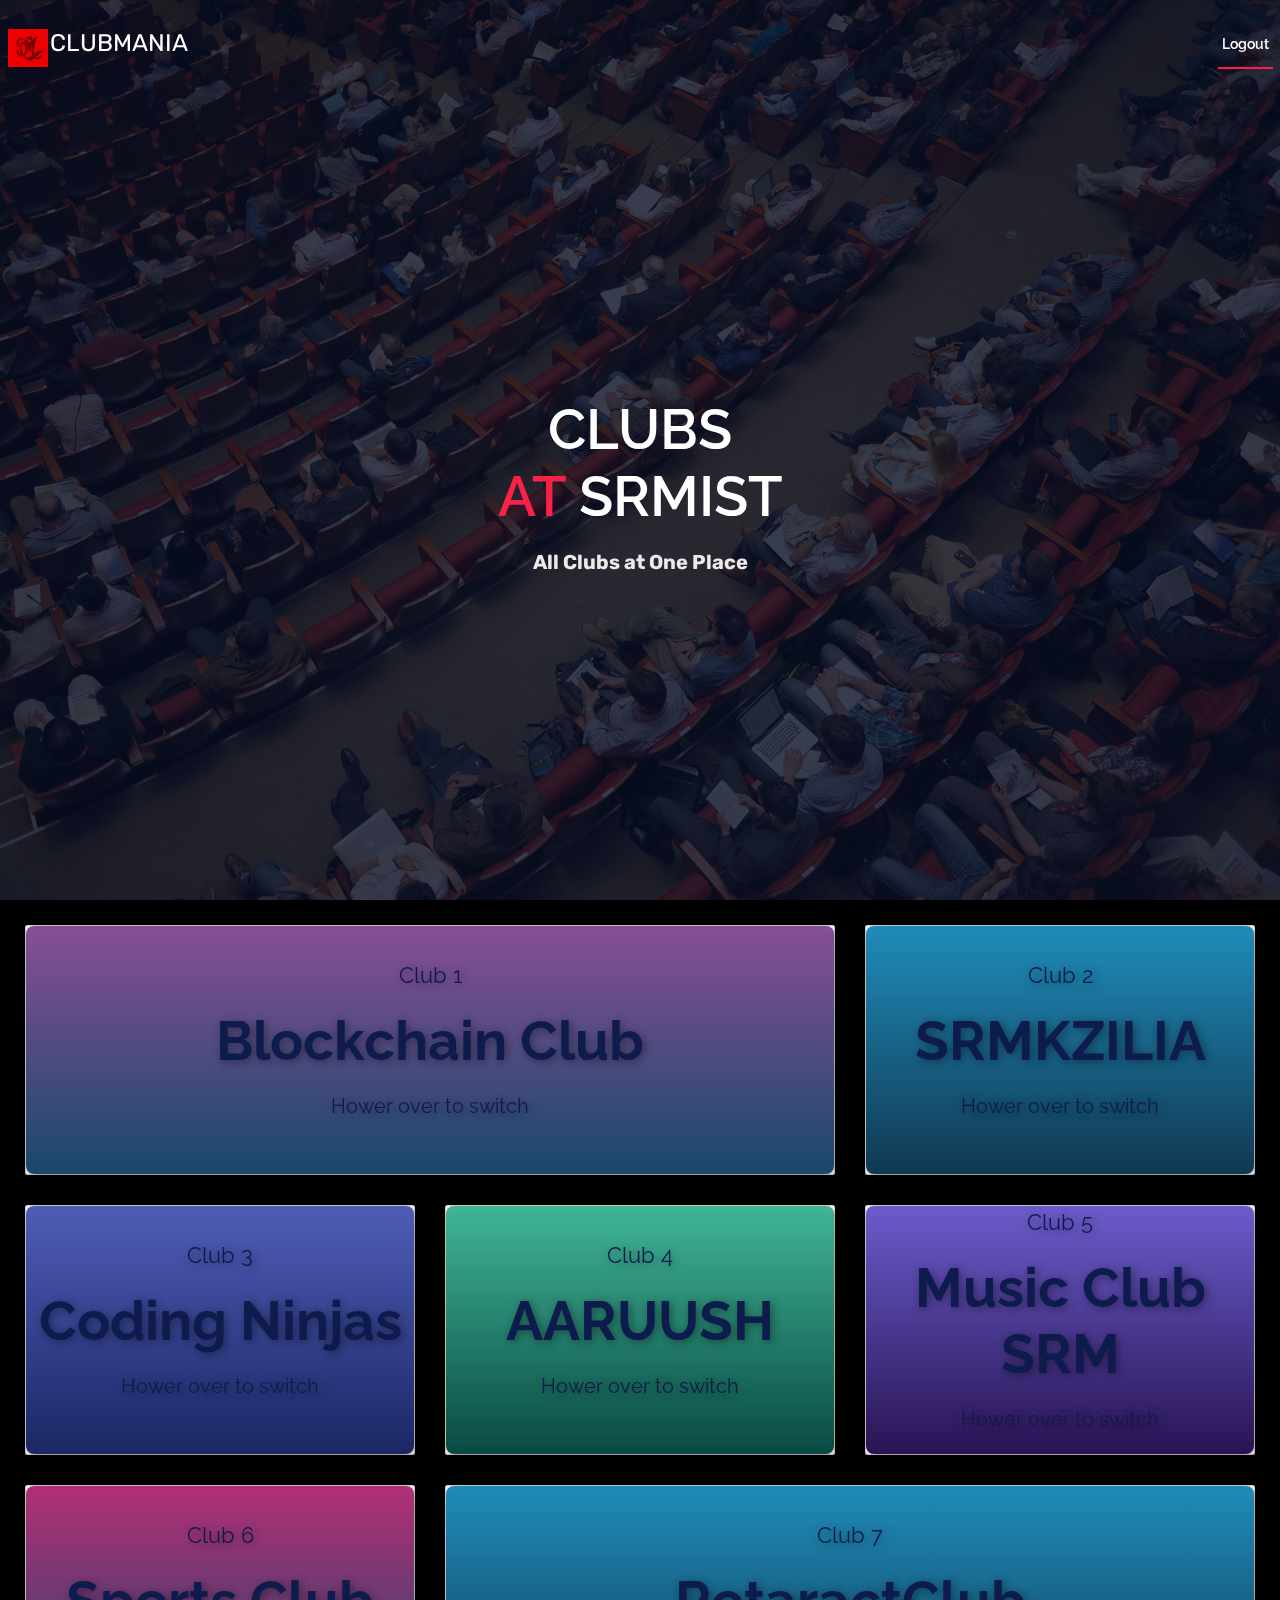
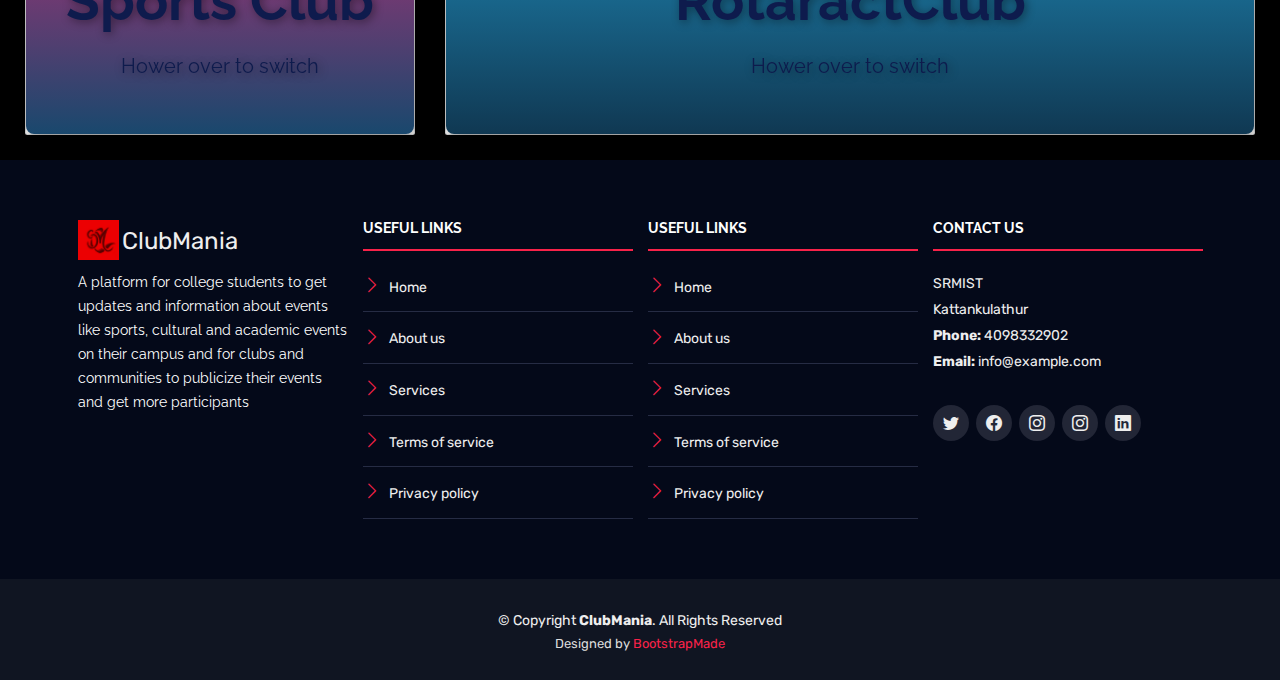
<file: index.html>
<!DOCTYPE html>
<html lang="en">

<head>
  <meta charset="utf-8">
  <meta content="width=device-width, initial-scale=1.0" name="viewport">

  <title>Club Mania</title>
  <meta content="" name="description">
  <meta content="" name="keywords">

  <!-- Favicons -->
  <link href="assets/img/favicon.png" rel="icon">
  <link href="assets/img/apple-touch-icon.png" rel="apple-touch-icon">

  <!-- Google Fonts -->
  <link href="https://fonts.googleapis.com/css?family=Open+Sans:300,300i,400,400i,700,700i|Raleway:300,400,500,700,800" rel="stylesheet">

  <!-- Vendor CSS Files -->
  <link href="assets/vendor/aos/aos.css" rel="stylesheet">
  <link href="assets/vendor/bootstrap/css/bootstrap.min.css" rel="stylesheet">
  <link href="assets/vendor/bootstrap-icons/bootstrap-icons.css" rel="stylesheet">
  <link href="assets/vendor/glightbox/css/glightbox.min.css" rel="stylesheet">
  <link href="assets/vendor/swiper/swiper-bundle.min.css" rel="stylesheet">

  <!-- Template Main CSS File -->
  <link href="assets/css/style.css" rel="stylesheet">

  <!-- =======================================================
  * Template Name: TheEvent - v4.7.0
  * Template URL: https://bootstrapmade.com/theevent-conference-event-bootstrap-template/
  * Author: BootstrapMade.com
  * License: https://bootstrapmade.com/license/
  ======================================================== -->
</head>

<body>

  <!-- ======= Header ======= -->
  <header id="header" class="d-flex align-items-center ">
    <div class="container-fluid container-xxl d-flex align-items-center">

      <div id="logo" class="me-auto">
        <!-- Uncomment below if you prefer to use a text logo -->
        <!-- <h1><a href="index.html">The<span>Event</span></a></h1>-->
        <a href="index.html" class="scrollto"><img src="WhatsApp Image 2022-06-14 at 11.27.36 AM.jpeg" alt="" title="" style="width: 40px"></a>
        <span style="font-size:24px;color: rgb(255, 255, 255) ">CLUBMANIA</span>
      </div>

      <nav id="navbar" class="navbar order-last order-lg-0">
        <ul>
          <li><a class="nav-link scrollto active" href="Loginpage.html">Logout</a></li>
          <!-- <li class="dropdown"><a href="#"><span>Drop Down</span> <i class="bi bi-chevron-down"></i></a>
          <ul>
            <li><a href="#">Drop Down 1</a></li>
            <li class="dropdown"><a href="#"><span>Deep Drop Down</span> <i class="bi bi-chevron-right"></i></a>
              <ul>
                <li><a href="#">Deep Drop Down 1</a></li>
                <li><a href="#">Deep Drop Down 2</a></li>
                <li><a href="#">Deep Drop Down 3</a></li>
                <li><a href="#">Deep Drop Down 4</a></li>
                <li><a href="#">Deep Drop Down 5</a></li>
              </ul>
            </li>
            <li><a href="#">Drop Down 2</a></li>
            <li><a href="#">Drop Down 3</a></li>
            <li><a href="#">Drop Down 4</a></li>
          </ul>
        </li> -->
        </ul>

    </div>
  </header><!-- End Header -->

  <!-- ======= Hero Section ======= -->
  <section id="hero">
    <div class="hero-container" data-aos="zoom-in" data-aos-delay="100">
      <h1 class="mb-4 pb-0">Clubs<br><span>At</span> SRMIST</h1>
      <p class="mb-4 pb-0">All Clubs at One Place</p>
      <!-- <a href="https://www.youtube.com/watch?v=jDDaplaOz7Q" class="glightbox play-btn mb-4"></a>
      <a href="#about" class="about-btn scrollto">About The Event</a> -->
    </div>
  </section><!-- End Hero Section -->
  <!-- <div class="wrapper">
    <div class="cards_wrap">
      <div class="card_item">
        <div class="card_inner">
          <div class="card_top">
            <img src="card_img.jpg" alt="car" />
          </div>
          <div class="card_bottom">
            <div class="card_category">
              Travel
            </div>
            <div class="card_info">
              <p class="title">10 Best Things about Travel</p>
              <p>
                Lorem ipsum dolor sit amet consectetur adipisicing elit. Ad, ab.
              </p>
            </div>
            <div class="card_creator">
              By Alex Kato
            </div>
          </div>
        </div>
      </div>
      <div class="card_item">
        <div class="card_inner">
          <div class="card_top">
            <img src="card_img.jpg" alt="car" />
          </div>
          <div class="card_bottom">
            <div class="card_category">
              Travel
            </div>
            <div class="card_info">
              <p class="title">10 Best Things about Travel</p>
              <p>
                Lorem ipsum dolor sit amet consectetur adipisicing elit. Ad, ab.
              </p>
            </div>
            <div class="card_creator">
              By Alex Kato
            </div>
          </div>
        </div>
      </div>
      <div class="card_item">
        <div class="card_inner">
          <div class="card_top">
            <img src="card_img.jpg" alt="car" />
          </div>
          <div class="card_bottom">
            <div class="card_category">
              Travel
            </div>
            <div class="card_info">
              <p class="title">10 Best Things about Travel</p>
              <p>
                Lorem ipsum dolor sit amet consectetur adipisicing elit. Ad, ab.
              </p>
            </div>
            <div class="card_creator">
              By Alex Kato
            </div>
          </div>
        </div>
      </div>
      <div class="card_item">
        <div class="card_inner">
          <div class="card_top">
            <img src="card_img.jpg" alt="car" />
          </div>
          <div class="card_bottom">
            <div class="card_category">
              Travel
            </div>
            <div class="card_info">
              <p class="title">10 Best Things about Travel</p>
              <p>
                Lorem ipsum dolor sit amet consectetur adipisicing elit. Ad, ab.
              </p>
            </div>
            <div class="card_creator">
              By Alex Kato
            </div>
          </div>
        </div>
      </div>
      <div class="card_item">
        <div class="card_inner">
          <div class="card_top">
            <img src="card_img.jpg" alt="car" />
          </div>
          <div class="card_bottom">
            <div class="card_category">
              Travel
            </div>
            <div class="card_info">
              <p class="title">10 Best Things about Travel</p>
              <p>
                Lorem ipsum dolor sit amet consectetur adipisicing elit. Ad, ab.
              </p>
            </div>
            <div class="card_creator">
              By Alex Kato
            </div>
          </div>
        </div>
      </div>
      <div class="card_item">
        <div class="card_inner">
          <div class="card_top">
            <img src="card_img.jpg" alt="car" />
          </div>
          <div class="card_bottom">
            <div class="card_category">
              Travel
            </div>
            <div class="card_info">
              <p class="title">10 Best Things about Travel</p>
              <p>
                Lorem ipsum dolor sit amet consectetur adipisicing elit. Ad, ab.
              </p>
            </div>
            <div class="card_creator">
              By Alex Kato
            </div>
          </div>
        </div>
      </div>
      <div class="card_item">
        <div class="card_inner">
          <div class="card_top">
            <img src="card_img.jpg" alt="car" />
          </div>
          <div class="card_bottom">
            <div class="card_category">
              Travel
            </div>
            <div class="card_info">
              <p class="title">10 Best Things about Travel</p>
              <p>
                Lorem ipsum dolor sit amet consectetur adipisicing elit. Ad, ab.
              </p>
            </div>
            <div class="card_creator">
              By Alex Kato
            </div>
          </div>
        </div>
      </div>
      <div class="card_item">
        <div class="card_inner">
          <div class="card_top">
            <img src="card_img.jpg" alt="car" />
          </div>
          <div class="card_bottom">
            <div class="card_category">
              Travel
            </div>
            <div class="card_info">
              <p class="title">10 Best Things about Travel</p>
              <p>
                Lorem ipsum dolor sit amet consectetur adipisicing elit. Ad, ab.
              </p>
            </div>
            <div class="card_creator">
              By Alex Kato
            </div>
          </div>
        </div>
      </div>
    </div>
  </div> -->
  <div class="grids">
    <div class="card-one">
      <div class="card">
        <div class="card__side card__side--front" id="front-1">
          <div class="text-box">
            <h3 class="text-box-top">Club 1</h3>
            <h1 class="text-box-middle">Blockchain Club</h1>
            <h3 class="text-box-lower">Hower over to switch</h3>
          </div>
        </div>
        <div class="card__side card__side--back" id="back-1">
          <div class="text-box">
            <h3 class="text-box-top">BYZANTINE</h3>
            <h1 class="text-box-middle">Took place on 13th June,2022</h1>
            <h3 class="text-box-lower">Basic of Blockchain and DeFi from a speaker from polygon</h3>
          </div>
        </div>
      </div>
    </div>
    <div class="card-two">
      <div class="card">
        <div class="card__side card__side--front" id="front-2">
          <div class="text-box">
            <h3 class="text-box-top">Club 2</h3>
            <h1 class="text-box-middle">SRMKZILIA</h1>
            <h3 class="text-box-lower">Hower over to switch</h3>
          </div>
        </div>
        <div class="card__side card__side--back" id="back-2">
          <div class="text-box">
            <h3 class="text-box-top">Multiverse of IOT</h3>
            <h1 class="text-box-middle">Took place on 27th may,2022</h1>
            <h3 class="text-box-lower">Basic of iOT</h3>
          </div>
        </div>
      </div>
    </div>
    <div class="card-three">
      <div class="card">
        <div class="card__side card__side--front" id="front-3">
          <div class="text-box">
            <h3 class="text-box-top">Club 3</h3>
            <h1 class="text-box-middle">Coding Ninjas</h1>
            <h3 class="text-box-lower">Hower over to switch</h3>
          </div>
        </div>
        <div class="card__side card__side--back" id="back-3">
          <div class="text-box">
            <h3 class="text-box-top">Runtime Terror</h3>
            <h1 class="text-box-middle">Took place on 13th june,2022</h1>
            <h3 class="text-box-lower">Basics of coding</h3>
          </div>
        </div>
      </div>
    </div>
    <div class="card-four">
      <div class="card">
        <div class="card__side card__side--front" id="front-4">
          <div class="text-box">
            <h3 class="text-box-top">Club 4</h3>
            <h1 class="text-box-middle">AARUUSH</h1>
            <h3 class="text-box-lower">Hower over to switch</h3>
          </div>
        </div>
        <div class="card__side card__side--back" id="back-4">
          <div class="text-box">
            <h3 class="text-box-top">Teach Bot</h3>
            <h1 class="text-box-middle">Took place on 27th November,2021</h1>
            <h3 class="text-box-lower">Web Development Bootcamp</h3>
          </div>
        </div>
      </div>
    </div>
    <div class="card-five">
      <div class="card">
        <div class="card__side card__side--front" id="front-5">
          <div class="text-box">
            <h3 class="text-box-top">Club 5</h3>
            <h1 class="text-box-middle">Music Club SRM</h1>
            <h3 class="text-box-lower">Hower over to switch</h3>
          </div>
        </div>
        <div class="card__side card__side--back" id="back-5">
          <div class="text-box">
            <h3 class="text-box-top">Open Mic</h3>
            <h1 class="text-box-middle">Took place on 14th May, 2022</h1>
            <h3 class="text-box-lower">Showcase of talents</h3>
          </div>
        </div>
      </div>
    </div>
    <div class="card-six">
      <div class="card">
        <div class="card__side card__side--front" id="front-6">
          <div class="text-box">
            <h3 class="text-box-top">Club 6</h3>
            <h1 class="text-box-middle">Sports Club</h1>
            <h3 class="text-box-lower">Hower over to switch</h3>
          </div>
        </div>
        <div class="card__side card__side--back" id="back-6">
          <div class="text-box">
            <h3 class="text-box-top">ACE 2.0</h3>
            <h1 class="text-box-middle">Took place on 6th May, 2022</h1>
            <h3 class="text-box-lower">Multi Sports events</h3>
          </div>
        </div>
      </div>
    </div>
    <div class="card-seven">
      <div class="card">
        <div class="card__side card__side--front" id="front-7">
          <div class="text-box">
            <h3 class="text-box-top">Club 7</h3>
            <h1 class="text-box-middle">RotaractClub</h1>
            <h3 class="text-box-lower">Hower over to switch</h3>
          </div>
        </div>
        <div class="card__side card__side--back" id="back-7">
          <div class="text-box">
            <h3 class="text-box-top">IGM Home Visit</h3>
            <h1 class="text-box-middle">Took place on 16th April, 2022</h1>
            <h3 class="text-box-lower">Charity Work</h3>
          </div>
        </div>
      </div>
    </div>
  </div>
  <!-- ======= Footer ======= -->
  <footer id="footer">
    <div class="footer-top">
      <div class="container">
        <div class="row">

          <div class="col-lg-3 col-md-6 footer-info">
            <img src="WhatsApp Image 2022-06-14 at 11.27.36 AM.jpeg" alt="CLUBMANIA">
            <span style="font-size: 24px">ClubMania</span>
            <p>A platform for college students to get updates and information about events like sports, cultural and academic events on their campus and for clubs and communities to publicize their events and get more participants</p>
          </div>

          <div class="col-lg-3 col-md-6 footer-links">
            <h4>Useful Links</h4>
            <ul>
              <li><i class="bi bi-chevron-right"></i> <a href="#">Home</a></li>
              <li><i class="bi bi-chevron-right"></i> <a href="#">About us</a></li>
              <li><i class="bi bi-chevron-right"></i> <a href="#">Services</a></li>
              <li><i class="bi bi-chevron-right"></i> <a href="#">Terms of service</a></li>
              <li><i class="bi bi-chevron-right"></i> <a href="#">Privacy policy</a></li>
            </ul>
          </div>

          <div class="col-lg-3 col-md-6 footer-links">
            <h4>Useful Links</h4>
            <ul>
              <li><i class="bi bi-chevron-right"></i> <a href="#">Home</a></li>
              <li><i class="bi bi-chevron-right"></i> <a href="#">About us</a></li>
              <li><i class="bi bi-chevron-right"></i> <a href="#">Services</a></li>
              <li><i class="bi bi-chevron-right"></i> <a href="#">Terms of service</a></li>
              <li><i class="bi bi-chevron-right"></i> <a href="#">Privacy policy</a></li>
            </ul>
          </div>

          <div class="col-lg-3 col-md-6 footer-contact">
            <h4>Contact Us</h4>
            <p>
              SRMIST <br>
              Kattankulathur<br>
              <strong>Phone:</strong> 4098332902<br>
              <strong>Email:</strong> info@example.com<br>
            </p>

            <div class="social-links">
              <a href="#" class="twitter"><i class="bi bi-twitter"></i></a>
              <a href="#" class="facebook"><i class="bi bi-facebook"></i></a>
              <a href="#" class="instagram"><i class="bi bi-instagram"></i></a>
              <a href="#" class="google-plus"><i class="bi bi-instagram"></i></a>
              <a href="#" class="linkedin"><i class="bi bi-linkedin"></i></a>
            </div>

          </div>

        </div>
      </div>
    </div>

    <div class="container">
      <div class="copyright">
        &copy; Copyright <strong>ClubMania</strong>. All Rights Reserved
      </div>
      <div class="credits">
        <!--
        All the links in the footer should remain intact.
        You can delete the links only if you purchased the pro version.
        Licensing information: https://bootstrapmade.com/license/
        Purchase the pro version with working PHP/AJAX contact form: https://bootstrapmade.com/buy/?theme=TheEvent
      -->
        Designed by <a href="https://bootstrapmade.com/">BootstrapMade</a>
      </div>
    </div>
  </footer><!-- End  Footer -->

  <a href="#" class="back-to-top d-flex align-items-center justify-content-center"><i class="bi bi-arrow-up-short"></i></a>

  <!-- Vendor JS Files -->
  <script src="assets/vendor/aos/aos.js"></script>
  <script src="assets/vendor/bootstrap/js/bootstrap.bundle.min.js"></script>
  <script src="assets/vendor/glightbox/js/glightbox.min.js"></script>
  <script src="assets/vendor/swiper/swiper-bundle.min.js"></script>
  <script src="assets/vendor/php-email-form/validate.js"></script>

  <!-- Template Main JS File -->
  <script src="assets/js/main.js"></script>

</body>

</html>
</file>
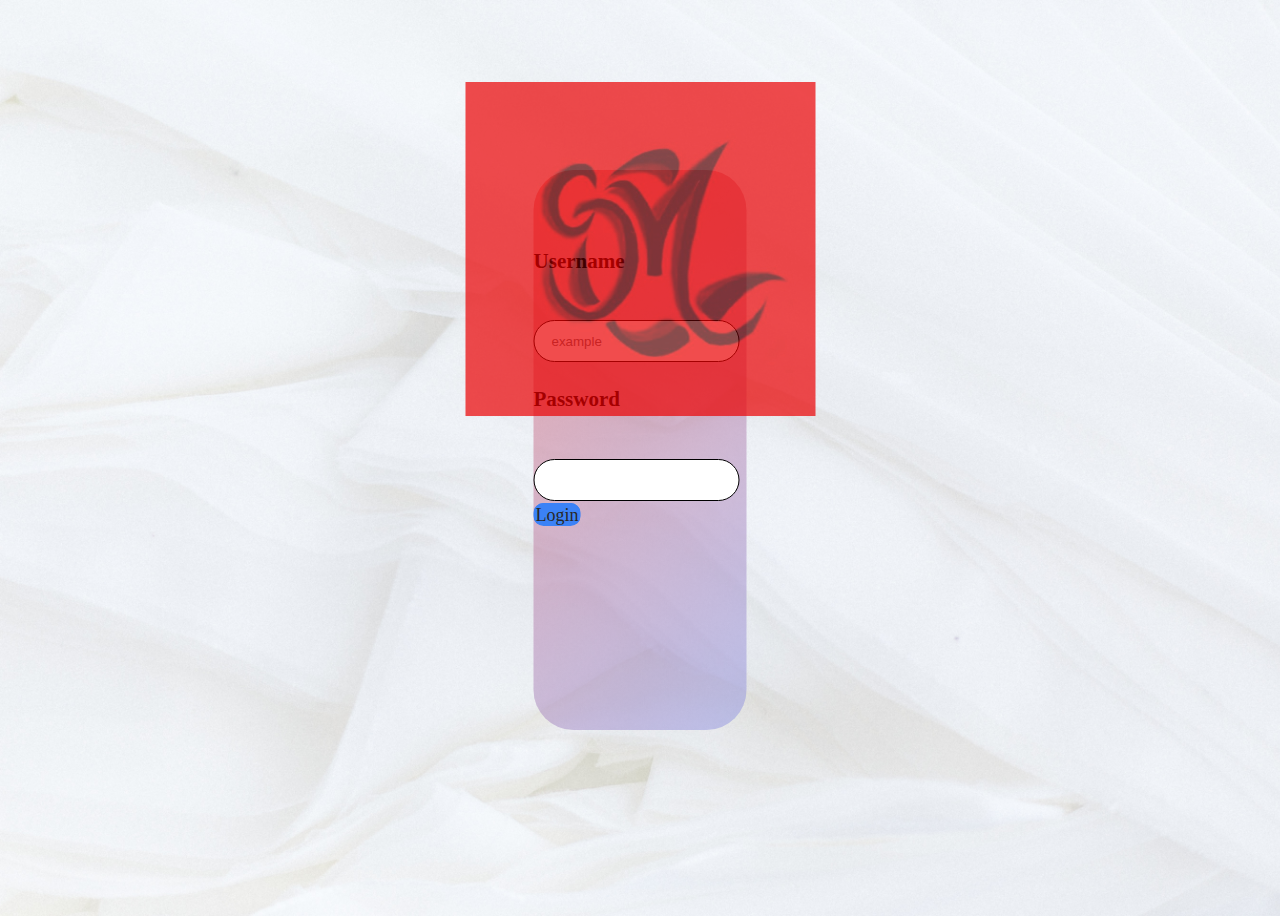
<file: Loginpage.html>
<!DOCTYPE html>

<html lang="en">
<head>
    <meta charset="UTF-8">
    <meta http-equiv="X-UA-Compatible" content="IE=edge">
    <meta name="viewport" content="width=device-width, initial-scale=1.0">
    <link href="https://cdn.jsdelivr.net/npm/bootstrap@5.1.3/dist/css/bootstrap.min.css" rel="stylesheet" integrity="sha384-1BmE4kWBq78iYhFldvKuhfTAU6auU8tT94WrHftjDbrCEXSU1oBoqyl2QvZ6jIW3" crossorigin="anonymous">

    <script src="https://cdn.jsdelivr.net/npm/bootstrap@5.1.3/dist/js/bootstrap.bundle.min.js" integrity="sha384-ka7Sk0Gln4gmtz2MlQnikT1wXgYsOg+OMhuP+IlRH9sENBO0LRn5q+8nbTov4+1p" crossorigin="anonymous"></script>
    
    <title>Login</title>

    <style>

        body {
            background-image: url("alyssa-hurley-yekIZ4ltv1o-unsplash.jpg");
            background-size: cover;
            background-repeat: no-repeat;
            background-position: center;
            height: 100vh;
            width: 100%;
            font-size: 18px;
        }

        .login-body {
            border-radius: 40px;
            height: 560px;
            position: absolute;
            background: linear-gradient(135deg, #e6646486, #9198e585);
            top: 50%;
            left: 50%;
            transform: translate(-50%, -50%);
        }

        .side-login-img {
            position: relative;
        }

        .login-img {
            position: absolute;
            top: 50%;
            left: 50%;
            transform: translate(-50%, -50%);
        }
        
        .login-form {
            margin-top: 37%;
        }

        input {
            outline: none;
            border-radius: 240px;
            border: 1px solid #000;
            margin: 2% 0;
            width: 80%;
            padding: 0 17px;
            height: 40px;
        }

        .label {
            color: #000;
            font-size: 130%;
        }

        .btn {
            color: #fff;
            background-color: #3b82f6;
            border: 2px solid #3b82f6;
            transition: background-color 0.4s border 0.4s;
            border-radius: 10px;
            margin-top: 5%;
        }

        .btn:hover {
            background-color: #2563eb;
            border: 2px solid #2563eb;
        }

        a:link,
        a:visited {
            text-decoration: none;
            margin: 0 auto;
            color: rgb(40, 40, 40);
            border-bottom: 1px solid transparent;
            transition: all 0.3s;
        }

        a:active,
        a:hover {
            border-bottom: 1px solid #3b82f6;
            color: #3b82f6;
        }

    </style>

</head>
<body>
    <div class="container login-body ">
        <div class="row" style="height: 100%;">
            <div class="col-8 side-login-img">
                <img src="WhatsApp Image 2022-06-14 at 11.27.36 AM.jpeg" alt="login-side-img" class="login-img" style="width: 350px;opacity: 0.7; ">
            </div>
            <div class="col-4">
                <div class="login-form">
                    <form method="post">
                        <input type="hidden" name="csrfmiddlewaretoken" value="fQk5a15S34MeDV6IWRMGM1RkKlWd1KQZxSfzeJpMj9Y4j7dOP1ZeP50rgLbEoSSY">
                        <label for="username"><h3>Username</h3></label>
                        <br>
                        <input type="text" placeholder="example" name="username">
                        <br>
                        <label for="password"><h3>Password</h3></label>
                        <br>
                        <input type="password" name="password">
                        <br>
                        <a href="index.html" class="btn">Login</a>
                    </form>
                    <!-- <a href="/useraccount/registration">Register here</a> -->
                </div>
            </div>
        </div>
    </div>
</body>
</html>
</file>
<file: assets/css/style.css>
/**
* Template Name: TheEvent - v4.7.0
* Template URL: https://bootstrapmade.com/theevent-conference-event-bootstrap-template/
* Author: BootstrapMade.com
* License: https://bootstrapmade.com/license/
*/

/*--------------------------------------------------------------
# General
--------------------------------------------------------------*/


@import url("https://fonts.googleapis.com/css?family=Rubik:400,700&display=swap");

body {
  background: #000;
  color: #2f3138;
  /* font-family: "Open Sans", sans-serif; */
  font-family: "Rubik", sans-serif;
  font-weight: 400;
  line-height: 1.7;
  box-sizing: border-box;
}

a {
  color: #f82249;
  text-decoration: none;
  transition: 0.5s;
}

a:hover, a:active, a:focus {
  color: #f8234a;
  outline: none;
  text-decoration: none;
}

p {
  padding: 0;
  margin: 0 0 30px 0;
}

h1, h2, h3, h4, h5, h6 {
  font-family: "Raleway", sans-serif;
  font-weight: 400;
  margin: 0 0 20px 0;
  padding: 0;
  color: #0e1b4d;
}

.main-page {
  margin-top: 70px;
}

/* Prelaoder */
#preloader {
  position: fixed;
  left: 0;
  top: 0;
  z-index: 999;
  width: 100%;
  height: 100%;
  overflow: visible;
  background: #fff url("../img/preloader.svg") no-repeat center center;
}

/*--------------------------------------------------------------
# Back to top button
--------------------------------------------------------------*/
.back-to-top {
  position: fixed;
  visibility: hidden;
  opacity: 0;
  right: 15px;
  bottom: 15px;
  z-index: 996;
  background: #f82249;
  width: 40px;
  height: 40px;
  border-radius: 50px;
  transition: all 0.4s;
}
.back-to-top i {
  font-size: 28px;
  color: #fff;
  line-height: 0;
}
.back-to-top:hover {
  background: #f94a6a;
  color: #fff;
}
.back-to-top.active {
  visibility: visible;
  opacity: 1;
}

/* Sections Header
--------------------------------*/
.section-header {
  margin-bottom: 60px;
  position: relative;
  padding-bottom: 20px;
}
.section-header::before {
  content: "";
  position: absolute;
  display: block;
  width: 60px;
  height: 5px;
  background: #f82249;
  bottom: 0;
  left: calc(50% - 25px);
}
.section-header h2 {
  font-size: 36px;
  text-transform: uppercase;
  text-align: center;
  font-weight: 700;
  margin-bottom: 10px;
}
.section-header p {
  text-align: center;
  padding: 0;
  margin: 0;
  font-size: 18px;
  font-weight: 500;
  color: #9195a2;
}

.section-with-bg {
  background-color: #f6f7fd;
}

/*--------------------------------------------------------------
# Header
--------------------------------------------------------------*/
#header {
  height: 90px;
  position: fixed;
  left: 0;
  top: 0;
  right: 0;
  transition: all 0.5s;
  z-index: 997;
}
#header.header-scrolled, #header.header-inner {
  background: rgba(6, 12, 34, 0.98);
  height: 70px;
}
#header #logo h1 {
  font-size: 36px;
  margin: 0;
  font-family: "Raleway", sans-serif;
  font-weight: 700;
  letter-spacing: 3px;
  text-transform: uppercase;
}
#header #logo h1 span {
  color: #f82249;
}
#header #logo h1 a, #header #logo h1 a:hover {
  color: #fff;
}
#header #logo img {
  padding: 0;
  margin: 0;
  max-height: 40px;
}
@media (max-width: 992px) {
  #header #logo img {
    max-height: 30px;
  }
}

/*--------------------------------------------------------------
# Buy Tickets
--------------------------------------------------------------*/
.buy-tickets {
  color: #fff;
  background: #f82249;
  padding: 7px 22px;
  margin: 0 0 0 15px;
  border-radius: 50px;
  border: 2px solid #f82249;
  transition: all ease-in-out 0.3s;
  font-weight: 500;
  line-height: 1;
  font-size: 13px;
  white-space: nowrap;
}
.buy-tickets:hover {
  background: none;
  color: #fff;
}
.buy-tickets:focus {
  color: #fff;
}
@media (max-width: 992px) {
  .buy-tickets {
    margin: 0 15px 0 0;
  }
}

/*--------------------------------------------------------------
# Navigation Menu
--------------------------------------------------------------*/
/**
* Desktop Navigation 
*/
.navbar {
  padding: 0;
}
.navbar ul {
  margin: 0;
  padding: 0;
  display: flex;
  list-style: none;
  align-items: center;
}
.navbar li {
  position: relative;
}
.navbar > ul > li {
  white-space: nowrap;
  padding: 10px 0 10px 12px;
}
.navbar a, .navbar a:focus {
  display: flex;
  align-items: center;
  justify-content: space-between;
  color: rgba(202, 206, 221, 0.8);
  font-family: "Raleway", sans-serif;
  font-weight: 600;
  font-size: 14px;
  white-space: nowrap;
  transition: 0.3s;
  position: relative;
  padding: 6px 4px;
}
.navbar a i, .navbar a:focus i {
  font-size: 12px;
  line-height: 0;
  margin-left: 5px;
}
.navbar > ul > li > a:before {
  content: "";
  position: absolute;
  width: 0;
  height: 2px;
  bottom: -6px;
  left: 0;
  background-color: #f82249;
  visibility: hidden;
  transition: all 0.3s ease-in-out 0s;
}
.navbar a:hover:before, .navbar li:hover > a:before, .navbar .active:before {
  visibility: visible;
  width: 100%;
}
.navbar a:hover, .navbar .active, .navbar .active:focus, .navbar li:hover > a {
  color: #fff;
}
.navbar .dropdown ul {
  display: block;
  position: absolute;
  left: 12px;
  top: calc(100% + 30px);
  margin: 0;
  padding: 10px 0;
  z-index: 99;
  opacity: 0;
  visibility: hidden;
  background: #fff;
  box-shadow: 0px 0px 30px rgba(127, 137, 161, 0.25);
  transition: 0.3s;
}
.navbar .dropdown ul li {
  min-width: 200px;
}
.navbar .dropdown ul a {
  padding: 10px 20px;
  font-size: 14px;
  text-transform: none;
  color: #060c22;
}
.navbar .dropdown ul a i {
  font-size: 12px;
}
.navbar .dropdown ul a:hover, .navbar .dropdown ul .active:hover, .navbar .dropdown ul li:hover > a {
  color: #f82249;
}
.navbar .dropdown:hover > ul {
  opacity: 1;
  top: 100%;
  visibility: visible;
}
.navbar .dropdown .dropdown ul {
  top: 0;
  left: calc(100% - 30px);
  visibility: hidden;
}
.navbar .dropdown .dropdown:hover > ul {
  opacity: 1;
  top: 0;
  left: 100%;
  visibility: visible;
}
@media (max-width: 1366px) {
  .navbar .dropdown .dropdown ul {
    left: -90%;
  }
  .navbar .dropdown .dropdown:hover > ul {
    left: -100%;
  }
}

/**
* Mobile Navigation 
*/
.mobile-nav-toggle {
  color: #fff;
  font-size: 28px;
  cursor: pointer;
  display: none;
  line-height: 0;
  transition: 0.5s;
}

@media (max-width: 991px) {
  .mobile-nav-toggle {
    display: block;
  }

  .navbar ul {
    display: none;
  }
}
.navbar-mobile {
  position: fixed;
  overflow: hidden;
  top: 0;
  right: 0;
  left: 0;
  bottom: 0;
  background: rgba(0, 0, 0, 0.9);
  transition: 0.3s;
  z-index: 999;
}
.navbar-mobile .mobile-nav-toggle {
  position: absolute;
  top: 15px;
  right: 15px;
}
.navbar-mobile ul {
  display: block;
  position: absolute;
  top: 55px;
  right: 15px;
  bottom: 15px;
  left: 15px;
  padding: 10px 0;
  background-color: #fff;
  overflow-y: auto;
  transition: 0.3s;
}
.navbar-mobile > ul > li {
  padding: 0;
}
.navbar-mobile a:hover:before, .navbar-mobile li:hover > a:before, .navbar-mobile .active:before {
  visibility: hidden;
}
.navbar-mobile a, .navbar-mobile a:focus {
  padding: 10px 20px;
  font-size: 15px;
  color: #060c22;
}
.navbar-mobile a:hover, .navbar-mobile .active, .navbar-mobile li:hover > a {
  color: #f82249;
}
.navbar-mobile .getstarted, .navbar-mobile .getstarted:focus {
  margin: 15px;
}
.navbar-mobile .dropdown ul {
  position: static;
  display: none;
  margin: 10px 20px;
  padding: 10px 0;
  z-index: 99;
  opacity: 1;
  visibility: visible;
  background: #fff;
  box-shadow: 0px 0px 30px rgba(127, 137, 161, 0.25);
}
.navbar-mobile .dropdown ul li {
  min-width: 200px;
}
.navbar-mobile .dropdown ul a {
  padding: 10px 20px;
}
.navbar-mobile .dropdown ul a i {
  font-size: 12px;
}
.navbar-mobile .dropdown ul a:hover, .navbar-mobile .dropdown ul .active:hover, .navbar-mobile .dropdown ul li:hover > a {
  color: #f82249;
}
.navbar-mobile .dropdown > .dropdown-active {
  display: block;
}

/*--------------------------------------------------------------
# Hero Section
--------------------------------------------------------------*/
#hero {
  width: 100%;
  height: 100vh;
  background: url(../img/hero-bg.jpg) top center;
  background-size: cover;
  overflow: hidden;
  position: relative;
}
@media (min-width: 1024px) {
  #hero {
    background-attachment: fixed;
  }
}
#hero:before {
  content: "";
  background: rgba(6, 12, 34, 0.8);
  position: absolute;
  bottom: 0;
  top: 0;
  left: 0;
  right: 0;
}
#hero .hero-container {
  position: absolute;
  bottom: 0;
  left: 0;
  top: 90px;
  right: 0;
  display: flex;
  justify-content: center;
  align-items: center;
  flex-direction: column;
  text-align: center;
  padding: 0 15px;
}
@media (max-width: 991px) {
  #hero .hero-container {
    top: 70px;
  }
}
#hero h1 {
  color: #fff;
  font-family: "Raleway", sans-serif;
  font-size: 56px;
  font-weight: 600;
  text-transform: uppercase;
}
#hero h1 span {
  color: #f82249;
}
@media (max-width: 991px) {
  #hero h1 {
    font-size: 34px;
  }
}
#hero p {
  color: #ebebeb;
  font-weight: 700;
  font-size: 20px;
}
@media (max-width: 991px) {
  #hero p {
    font-size: 16px;
  }
}
#hero .play-btn {
  width: 94px;
  height: 94px;
  background: radial-gradient(#f82249 50%, rgba(101, 111, 150, 0.15) 52%);
  border-radius: 50%;
  display: block;
  position: relative;
  overflow: hidden;
}
#hero .play-btn::after {
  content: "";
  position: absolute;
  left: 50%;
  top: 50%;
  transform: translateX(-40%) translateY(-50%);
  width: 0;
  height: 0;
  border-top: 10px solid transparent;
  border-bottom: 10px solid transparent;
  border-left: 15px solid #fff;
  z-index: 100;
  transition: all 400ms cubic-bezier(0.55, 0.055, 0.675, 0.19);
}
#hero .play-btn:before {
  content: "";
  position: absolute;
  width: 120px;
  height: 120px;
  -webkit-animation-delay: 0s;
  animation-delay: 0s;
  -webkit-animation: pulsate-btn 2s;
  animation: pulsate-btn 2s;
  -webkit-animation-direction: forwards;
  animation-direction: forwards;
  -webkit-animation-iteration-count: infinite;
  animation-iteration-count: infinite;
  -webkit-animation-timing-function: steps;
  animation-timing-function: steps;
  opacity: 1;
  border-radius: 50%;
  border: 2px solid rgba(163, 163, 163, 0.4);
  top: -15%;
  left: -15%;
  background: rgba(198, 16, 0, 0);
}
#hero .play-btn:hover::after {
  border-left: 15px solid #f82249;
  transform: scale(20);
}
#hero .play-btn:hover::before {
  content: "";
  position: absolute;
  left: 50%;
  top: 50%;
  transform: translateX(-40%) translateY(-50%);
  width: 0;
  height: 0;
  border: none;
  border-top: 10px solid transparent;
  border-bottom: 10px solid transparent;
  border-left: 15px solid #fff;
  z-index: 200;
  -webkit-animation: none;
  animation: none;
  border-radius: 0;
}
#hero .about-btn {
  font-family: "Raleway", sans-serif;
  font-weight: 500;
  font-size: 14px;
  letter-spacing: 1px;
  display: inline-block;
  padding: 12px 32px;
  border-radius: 50px;
  transition: 0.5s;
  line-height: 1;
  margin: 10px;
  color: #fff;
  -webkit-animation-delay: 0.8s;
  animation-delay: 0.8s;
  border: 2px solid #f82249;
}
#hero .about-btn:hover {
  background: #f82249;
  color: #fff;
}

@-webkit-keyframes pulsate-btn {
  0% {
    transform: scale(0.6, 0.6);
    opacity: 1;
  }
  100% {
    transform: scale(1, 1);
    opacity: 0;
  }
}

@keyframes pulsate-btn {
  0% {
    transform: scale(0.6, 0.6);
    opacity: 1;
  }
  100% {
    transform: scale(1, 1);
    opacity: 0;
  }
}

/* Cards  */

.grids {
  max-width: 136rem;
  margin: 0 auto;
  display: grid;
  grid-template-columns: 1fr 1fr;
  grid-column-gap: 3rem;
  grid-row-gap: 3rem;
  padding: 2.5rem;
}

.card-one {
  grid-column: 1/4;
}

.card-two {
  grid-column: 1/4;
}

.card-three {
  grid-column: 1/4;
}

.card-four {
  grid-column: 1/4;
}

.card-five {
  grid-column: 1/4;
}

.card-six {
  grid-column: 1/4;
}

.card-seven {
  grid-column: 1/4;
}

.card {
  perspective: 150rem;
  -moz-perspective: 150rem;
  position: relative;
  height: 25rem;
  width: 100%;
  transition: all ease-in-out 400ms;
  cursor: pointer;
}

.card:hover {
  transform: scale(1.05);
}

.card:active {
  transform: translateY(-1px);
}

.card__side {
  transition: all 0.8s ease;
  color: white;
  font-size: 2rem;
  position: absolute;
  top: 0;
  left: 0;
  height: 25rem;
  width: 100%;
  backface-visibility: hidden;
  box-shadow: 2px 4px 16px rgba(0, 0, 0, 0.4);
  border-radius: 8px;
}

.card__side--front {
  background-color: #2196f3;
  position: relative;
  background-position: center;
  background-repeat: no-repeat;
  background-size: cover;
}

.card__side--back {
  background-color: #303f9f;
  transform: rotateY(180deg);
  background-position: center;
  background-repeat: no-repeat;
  background-size: cover;
}

.showGreen {
  transform: rotateY(-180deg);
}

.showRed {
  transform: rotateY(0);
}

.text-box {
  position: absolute;
  top: 50%;
  left: 50%;
  transform: translate(-50%, -50%);
  text-align: center;
  width: 100%;
}

.text-box-top {
  font-size: 2.2rem;
  text-shadow: 2px 2px 10px #0000006c;
  font-weight: 400;
}

.text-box-middle {
  font-size: 5.5rem;
  font-weight: 700;
  text-shadow: 2px 2px 10px #0000006c;
}

.text-box-lower {
  font-size: 2rem;
  text-shadow: 2px 2px 10px #0000006c;
  font-weight: 400;
}

.heading {
  transition: all 0.6s linear;
}

.hide {
  visibility: hidden;
  opacity: 0;
}

.show {
  visibility: visible;
  opacity: 1;
}

#front-1 {
  background-image: linear-gradient(
      rgba(204, 30, 88, 0.6),
      rgba(20, 20, 20, 0.6)
    ),
    url("https://images.unsplash.com/photo-1486556396467-d83d2b23514b?ixlib=rb-1.2.1&ixid=MnwxMjA3fDB8MHxwaG90by1wYWdlfHx8fGVufDB8fHx8&auto=format&fit=crop&w=1170&q=80");
}

#front-2 {
  background-image: linear-gradient(
      rgba(31, 136, 168, 0.767),
      rgba(14, 46, 65, 0.9)
    ),
    url("https://images.unsplash.com/photo-1508599804355-8ce5238b44b1?ixlib=rb-1.2.1&ixid=eyJhcHBfaWQiOjEyMDd9&auto=format&fit=crop&w=600&q=80");
}

#front-3 {
  background-image: linear-gradient(
      rgba(84, 86, 175, 0.9),
      rgba(27, 27, 85, 0.9)
    ),
    url("https://images.unsplash.com/photo-1499914485622-a88fac536970?ixlib=rb-1.2.1&ixid=eyJhcHBfaWQiOjEyMDd9&auto=format&fit=crop&w=600&q=80");
}

#front-4 {
  background-image: linear-gradient(
      rgba(74, 190, 122, 0.767),
      rgba(6, 66, 48, 0.9)
    ),
    url("https://images.unsplash.com/photo-1531206715517-5c0ba140b2b8?ixlib=rb-1.2.1&auto=format&fit=crop&w=800&q=80");
}

#front-5 {
  background-image: linear-gradient(
      rgba(128, 74, 190, 0.767),
      rgba(42, 6, 66, 0.9)
    ),
    url("https://images.unsplash.com/photo-1522071820081-009f0129c71c?ixlib=rb-1.2.1&ixid=eyJhcHBfaWQiOjEyMDd9&auto=format&fit=crop&w=800&q=80");
}

#front-6 {
  background-image: linear-gradient(
      rgba(214, 21, 86, 0.801),
      rgba(20, 20, 20, 0.6)
    ),
    url("https://images.unsplash.com/photo-1491438590914-bc09fcaaf77a?ixlib=rb-1.2.1&ixid=eyJhcHBfaWQiOjEyMDd9&auto=format&fit=crop&w=800&q=80");
}

#front-7 {
  background-image: linear-gradient(
      rgba(31, 136, 168, 0.767),
      rgba(14, 46, 65, 0.9)
    ),
    url("https://images.unsplash.com/photo-1520881363902-a0ff4e722963?ixlib=rb-1.2.1&ixid=eyJhcHBfaWQiOjEyMDd9&auto=format&fit=crop&w=800&q=80");
}

/* Back */

#back-1 {
  background-image: linear-gradient(
      rgba(204, 30, 88, 0.6),
      rgba(20, 20, 20, 0.6)
    ),
    url("https://images.unsplash.com/photo-1527529482837-4698179dc6ce?ixlib=rb-1.2.1&ixid=eyJhcHBfaWQiOjEyMDd9&auto=format&fit=crop&w=600&q=80");
}

#back-2 {
  background-image: linear-gradient(
      rgba(31, 136, 168, 0.767),
      rgba(14, 46, 65, 0.9)
    ),
    url("https://images.unsplash.com/photo-1508599804355-8ce5238b44b1?ixlib=rb-1.2.1&ixid=eyJhcHBfaWQiOjEyMDd9&auto=format&fit=crop&w=600&q=80");
}

#back-3 {
  background-image: linear-gradient(
      rgba(84, 86, 175, 0.9),
      rgba(27, 27, 85, 0.9)
    ),
    url("https://images.unsplash.com/photo-1499914485622-a88fac536970?ixlib=rb-1.2.1&ixid=eyJhcHBfaWQiOjEyMDd9&auto=format&fit=crop&w=600&q=80");
}

#back-4 {
  background-image: linear-gradient(
      rgba(74, 190, 122, 0.767),
      rgba(6, 66, 48, 0.9)
    ),
    url("https://images.unsplash.com/photo-1531206715517-5c0ba140b2b8?ixlib=rb-1.2.1&auto=format&fit=crop&w=800&q=80");
}

#back-5 {
  background-image: linear-gradient(
      rgba(128, 74, 190, 0.767),
      rgba(42, 6, 66, 0.9)
    ),
    url("https://images.unsplash.com/photo-1522071820081-009f0129c71c?ixlib=rb-1.2.1&ixid=eyJhcHBfaWQiOjEyMDd9&auto=format&fit=crop&w=800&q=80");
}

#back-6 {
  background-image: linear-gradient(
      rgba(214, 21, 86, 0.801),
      rgba(20, 20, 20, 0.6)
    ),
    url("https://images.unsplash.com/photo-1491438590914-bc09fcaaf77a?ixlib=rb-1.2.1&ixid=eyJhcHBfaWQiOjEyMDd9&auto=format&fit=crop&w=800&q=80");
}

#back-7 {
  background-image: linear-gradient(
      rgba(31, 136, 168, 0.767),
      rgba(14, 46, 65, 0.9)
    ),
    url("https://images.unsplash.com/photo-1520881363902-a0ff4e722963?ixlib=rb-1.2.1&ixid=eyJhcHBfaWQiOjEyMDd9&auto=format&fit=crop&w=800&q=80");
}

@media screen and (min-width: 1024px) {
  html {
    font-size: 62.5%;
  }

  .grids {
    max-width: 136rem;
    margin: 0 auto;
    display: grid;
    grid-template-columns: 1fr 1fr 1fr;
    grid-column-gap: 3rem;
    grid-row-gap: 3rem;
  }

  .card-one {
    grid-column: 1/3;
  }

  .card-two {
    grid-column: 3/4;
  }

  .card-three {
    grid-column: 1/2;
  }

  .card-four {
    grid-column: 2/2;
  }

  .card-five {
    grid-column: 3/4;
  }

  .card-six {
    grid-column: 1/2;
  }

  .card-seven {
    grid-column: 2/4;
  }
}


/*--------------------------------------------------------------
# Footer
--------------------------------------------------------------*/
#footer {
  background: #101522;
  padding: 0 0 25px 0;
  color: #eee;
  font-size: 14px;
}
#footer .footer-top {
  background: #040919;
  padding: 60px 0 30px 0;
}
#footer .footer-top .footer-info {
  margin-bottom: 30px;
}
#footer .footer-top .footer-info h3 {
  font-size: 26px;
  margin: 0 0 20px 0;
  padding: 2px 0 2px 0;
  line-height: 1;
  font-family: "Raleway", sans-serif;
  font-weight: 700;
  color: #fff;
}
#footer .footer-top .footer-info img {
  height: 40px;
  margin-bottom: 10px;
}
#footer .footer-top .footer-info p {
  font-size: 14px;
  line-height: 24px;
  margin-bottom: 0;
  font-family: "Raleway", sans-serif;
  color: #fff;
}
#footer .footer-top .social-links a {
  display: inline-block;
  background: #222636;
  color: #eee;
  line-height: 1;
  margin-right: 4px;
  border-radius: 50%;
  width: 36px;
  height: 36px;
  transition: 0.3s;
  display: inline-flex;
  align-items: center;
  justify-content: center;
}
#footer .footer-top .social-links a i {
  line-height: 0;
  font-size: 16px;
}
#footer .footer-top .social-links a:hover {
  background: #f82249;
  color: #fff;
}
#footer .footer-top h4 {
  font-size: 14px;
  font-weight: bold;
  color: #fff;
  text-transform: uppercase;
  position: relative;
  padding-bottom: 12px;
  border-bottom: 2px solid #f82249;
}
#footer .footer-top .footer-links {
  margin-bottom: 30px;
}
#footer .footer-top .footer-links ul {
  list-style: none;
  padding: 0;
  margin: 0;
}
#footer .footer-top .footer-links ul i {
  padding-right: 5px;
  color: #f82249;
  font-size: 18px;
}
#footer .footer-top .footer-links ul li {
  border-bottom: 1px solid #262c44;
  padding: 10px 0;
}
#footer .footer-top .footer-links ul li:first-child {
  padding-top: 0;
}
#footer .footer-top .footer-links ul a {
  color: #eee;
}
#footer .footer-top .footer-links ul a:hover {
  color: #f82249;
}
#footer .footer-top .footer-contact {
  margin-bottom: 30px;
}
#footer .footer-top .footer-contact p {
  line-height: 26px;
}
#footer .footer-top .footer-newsletter {
  margin-bottom: 30px;
}
#footer .footer-top .footer-newsletter input[type=email] {
  border: 0;
  padding: 6px 8px;
  width: 65%;
}
#footer .footer-top .footer-newsletter input[type=submit] {
  background: #f82249;
  border: 0;
  width: 35%;
  padding: 6px 0;
  text-align: center;
  color: #fff;
  transition: 0.3s;
  cursor: pointer;
}
#footer .footer-top .footer-newsletter input[type=submit]:hover {
  background: #e0072f;
}
#footer .copyright {
  text-align: center;
  padding-top: 30px;
}
#footer .credits {
  text-align: center;
  font-size: 13px;
  color: #ddd;
}
</file>
